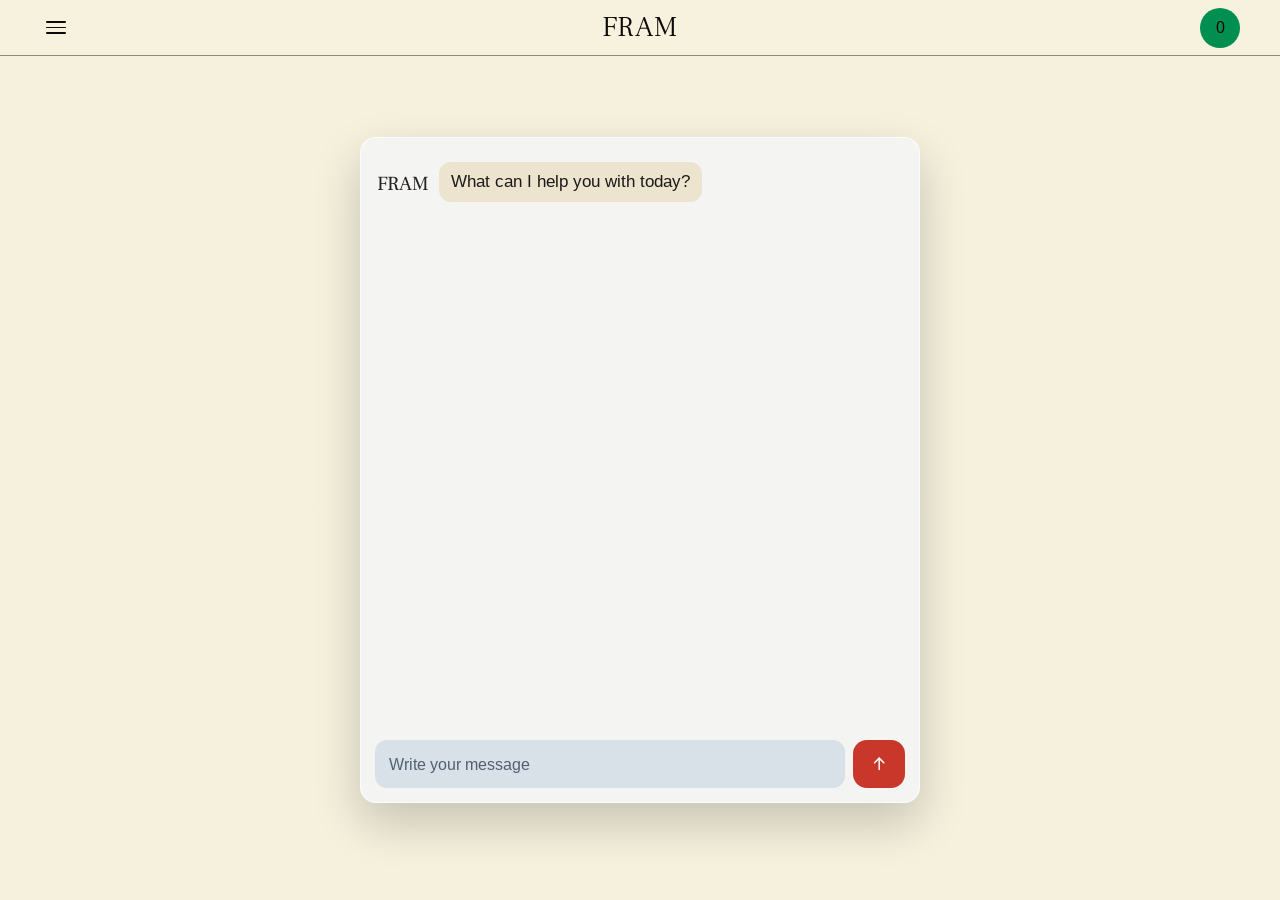
<file: chat.html>
<!DOCTYPE html>
<html lang="en">
  <head>
    <meta charset="UTF-8" />
    <meta name="viewport" content="width=device-width, initial-scale=1.0" />
    <meta
      name="description"
      content="Chat with FRAM for help with produce, partner farms, delivery, and ordering questions."
    />
    <title>Chat — FRAM</title>
    <link rel="preconnect" href="https://fonts.googleapis.com" />
    <link rel="preconnect" href="https://fonts.gstatic.com" crossorigin />
    <link
      href="https://fonts.googleapis.com/css2?family=Arimo:wght@400;600;700&family=Frank+Ruhl+Libre:wght@300;400&display=swap"
      rel="stylesheet"
    />
      <link rel="stylesheet" href="css/styles.css" />
    <!-- Key design decision: defer JS so first paint is fast; chat remains usable as progressive enhancement. -->
      <script src="js/menu.js" defer></script>
      <script src="js/chatbot.js" defer></script>
  </head>
  <body>
    <a class="skip-link" href="#main-content">Skip to main content</a>
    <div class="page-shell chat-page">
      <header class="topbar section-grid">
        <button class="menu-button" type="button" aria-label="Open menu" aria-expanded="false" aria-controls="siteMenu" data-menu-open>
          <span></span>
          <span></span>
          <span></span>
        </button>
        <a class="brand-mark" href="index.html">FRAM</a>
        <span class="status-pill" aria-label="Basket count">0</span>
      </header>

      <nav class="site-menu" id="siteMenu" aria-hidden="true" aria-label="Main menu" data-site-menu>
        <button class="site-menu__backdrop" type="button" aria-label="Close menu" data-menu-close></button>
        <div class="site-menu__panel" role="dialog" aria-modal="true" aria-label="Site menu" data-menu-panel>
          <div class="site-menu__top">
            <button class="site-menu__close" type="button" aria-label="Close menu" data-menu-close>×</button>
            <a class="site-menu__brand" href="index.html">FRAM</a>
          </div>

          <div class="site-menu__links">
            <a href="products.html">PRODUCTS</a>
            <a href="chat.html" aria-current="page">CHAT</a>
          </div>

          <a class="site-menu__checkout" href="#">CHECKOUT</a>
        </div>
      </nav>

      <main id="main-content" tabindex="-1">
        <section class="chat-stage" aria-label="Chat with FRAM">
          <div class="chatbot-shell" data-chatbot>
            <div class="chatbot-log" role="log" aria-live="polite" aria-label="Conversation" data-chat-log>
              <div class="chat-row chat-row--bot">
                <span class="chat-author">FRAM</span>
                <p class="chat-bubble chat-bubble--bot">What can I help you with today?</p>
              </div>
            </div>

            <p class="chat-feedback" data-chat-feedback role="status" aria-live="polite"></p>

            <form class="chatbot-form" data-chat-form>
              <label class="chatbot-sr-only" for="chatInput">Message FRAM</label>
              <input
                id="chatInput"
                type="text"
                class="chatbot-input"
                name="message"
                placeholder="Write your message"
                autocomplete="off"
                maxlength="360"
                required
                data-chat-input
              />
              <button class="chatbot-send" type="submit" aria-label="Send message" data-chat-send>
                <svg class="chip-button-arrow chat-send-arrow" aria-hidden="true" viewBox="0 0 24 24" fill="none">
                  <path d="M12 19.5V4.5"></path>
                  <path d="M6 10.5L12 4.5L18 10.5"></path>
                </svg>
              </button>
            </form>
          </div>
        </section>
      </main>
    </div>
  </body>
</html>
</file>
<file: css/styles.css>
/* ============================================================
   DESIGN TOKENS
   Custom properties used across all pages.
   ============================================================ */
:root {
  /* Colors
     --primary is slightly darker than the original Figma red
     to meet WCAG AA contrast requirements. */
  --background: #f7f2de;
  --surface: #ffffff;
  --surface-blue: #e1eaf0;
  --text: #0b0a08;
  --muted: #4d4944;
  --primary: #c8372a;       /* brand red — buttons, accents */
  --primary-dark: #ae2e21;  /* darker red — hover states */
  --action: #008F51;        /* green — basket pill, valid fields */

  /* Typography scale */
  --type-logo-mobile: 4.688rem;
  --type-logo-desktop: 12.5rem;
  --type-heading-mobile: 1.5rem;
  --type-heading-desktop: 2.25rem;
  --type-subheading-mobile: 1.125rem;
  --type-subheading-desktop: 1.25rem;
  --type-accent-mobile: 1rem;
  --type-accent-desktop: 1.25rem;
  --type-body: 1rem;
  --type-large-body-mobile: 1.125rem;
  --type-large-body-desktop: 1.25rem;

  /* Layout */
  --container: calc(100vw - 48px);
  --gutter: 16px;
}

/* ============================================================
   RESET & BASE
   ============================================================ */
*,
*::before,
*::after {
  box-sizing: border-box;
}

html {
  scroll-behavior: smooth;
  background: var(--background);
  overflow-x: hidden;
  overscroll-behavior-y: none;
}

body {
  margin: 0;
  font-family: "Arimo", sans-serif;
  color: var(--text);
  background: var(--background);
  overflow-x: hidden;
  overscroll-behavior-y: none;
  -webkit-font-smoothing: antialiased;
  -moz-osx-font-smoothing: grayscale;
}

img {
  display: block;
  width: 100%;
  object-fit: cover;
}

button,
a,
input {
  font: inherit;
}

button {
  border: 0;
  background: none;
}

.skip-link {
  position: absolute;
  top: 8px;
  left: 8px;
  z-index: 5000;
  padding: 0.55rem 0.8rem;
  border-radius: 8px;
  background: #fff;
  color: var(--text);
  border: 2px solid var(--text);
  transform: translateY(-150%);
  transition: transform 140ms ease;
}

.skip-link:focus,
.skip-link:focus-visible {
  transform: translateY(0);
}

/* ============================================================
   PAGE SHELL
   ============================================================ */
.page-shell {
  width: 100%;
  max-width: 1920px;
  margin: 0 auto;
  min-height: 100vh;
  background: var(--background);
  overflow-x: clip;
}

/* ============================================================
   GRID SYSTEM — mobile first
   12 columns make it easy to create halves, thirds, and quarters.
   On mobile all columns collapse to full width.
   ============================================================ */
.section-grid {
  width: var(--container);
  margin: 0 auto;
  display: grid;
  grid-template-columns: repeat(12, minmax(0, 1fr));
  gap: var(--gutter);
}

/* Mobile: all spans collapse to full width */
.span-4,
.span-5,
.span-6,
.span-7,
.span-8 {
  grid-column: 1 / -1;
}

.span-12 {
  grid-column: 1 / -1;
}

/* ============================================================
   TOPBAR
   ============================================================ */
.topbar {
  align-items: center;
  min-height: 56px;
  border-bottom: 1px solid rgba(11, 10, 8, 0.45);
  width: 100%;
  max-width: none;
  margin: 0;
  padding: 0 16px;
}

.menu-button,
.brand-mark,
.status-pill {
  align-self: center;
}

.menu-button {
  grid-column: 1 / span 2;
  justify-self: start;
  display: inline-flex;
  flex-direction: column;
  gap: 4px;
  cursor: pointer;
  transition: opacity 180ms ease;
}

.menu-button span {
  width: 20px;
  height: 1.5px;
  border-radius: 999px;
  background: var(--text);
}

.menu-button:hover {
  opacity: 0.4;
}

.brand-mark {
  grid-column: 5 / span 4;
  justify-self: center;
  color: inherit;
  text-decoration: none;
  font-family: "Frank Ruhl Libre", serif;
  font-size: 1.2rem;
  font-weight: 300;
  letter-spacing: 0.02em;
  line-height: 1;
}



.status-pill {
  grid-column: 12;
  justify-self: end;
  width: 36px;
  height: 36px;
  min-width: 36px;
  border-radius: 50%;
  background: var(--action);
  color: var(--text);
  text-decoration: none;
  font-size: 0.9rem;
  font-weight: 500;
  text-align: center;
  display: inline-flex;
  align-items: center;
  justify-content: center;
  transition: opacity 180ms ease;
}

.status-pill:hover {
  opacity: 0.6;
}

.site-menu {
  position: fixed;
  inset: 0;
  z-index: 1200;
  pointer-events: none;
}

.site-menu__backdrop {
  position: absolute;
  inset: 0;
  border: 0;
  padding: 0;
  margin: 0;
  background: rgba(12, 10, 8, 0.16);
  opacity: 0;
  cursor: pointer;
  transition: opacity 240ms ease;
}

.site-menu__panel {
  position: absolute;
  top: 0;
  left: 0;
  width: 100vw;
  max-width: 100vw;
  height: 100dvh;
  background: #06944f;
  color: #0b0a08;
  transform: translateX(-100%);
  transition: transform 300ms cubic-bezier(0.22, 1, 0.36, 1);
  display: flex;
  flex-direction: column;
}

.site-menu__top {
  min-height: 70px;
  display: grid;
  grid-template-columns: 48px 1fr 48px;
  align-items: center;
  padding: 0 16px;
  border-bottom: 1px solid rgba(11, 10, 8, 0.6);
}

.site-menu__close {
  width: 36px;
  height: 36px;
  display: inline-flex;
  align-items: center;
  justify-content: center;
  justify-self: start;
  font-size: 2.1rem;
  line-height: 1;
  color: #0b0a08;
  cursor: pointer;
}

.site-menu__brand {
  grid-column: 2;
  justify-self: center;
  color: inherit;
  text-decoration: none;
  font-family: "Frank Ruhl Libre", serif;
  font-size: 2.9rem;
  font-weight: 300;
  line-height: 1;
}

.site-menu__links {
  margin-top: clamp(44px, 8vh, 88px);
  display: flex;
  flex-direction: column;
  align-items: center;
  gap: 12px;
}

.site-menu__links a,
.site-menu__checkout {
  color: inherit;
  text-decoration: none;
  font-family: "Arimo", sans-serif;
  font-size: clamp(2.5rem, 8vw, 3.2rem);
  font-weight: 400;
  line-height: 1.05;
  letter-spacing: 0;
}

.site-menu__links a:hover,
.site-menu__checkout:hover {
  text-decoration: underline;
}

.site-menu__checkout {
  margin-top: auto;
  align-self: center;
  margin-bottom: clamp(56px, 8vh, 84px);
}

body.menu-open {
  overflow: hidden;
}

body.menu-open .menu-button {
  opacity: 0;
  pointer-events: none;
}

body.menu-open .site-menu {
  pointer-events: auto;
}

body.menu-open .site-menu__backdrop {
  opacity: 1;
}

body.menu-open .site-menu__panel {
  transform: translateX(0);
}

/* ============================================================
   HERO — mobile first
   ============================================================ */
.hero {
  position: relative;
  aspect-ratio: 391 / 579;
  min-height: calc(100svh - 56px);
  overflow: hidden;
  color: #fff;
  background-image: linear-gradient(rgba(32, 34, 33, 0.005), rgba(32, 34, 33, 0.005)),
    url("https://images.unsplash.com/photo-1713244649594-0c2de54f2eaa?q=80&w=960&auto=format&fit=crop&ixlib=rb-4.1.0&ixid=M3wxMjA3fDB8MHxwaG90by1wYWdlfHx8fGVufDB8fHx8fA%3D%3D");
  background-size: cover;
  background-position: center 58%;
}

.hero-overlay {
  position: absolute;
  inset: 0;
  background: linear-gradient(180deg, rgba(9, 10, 10, 0) 0%, rgba(15, 16, 16, 0.18) 100%);
}

.hero-grid {
  position: relative;
  z-index: 1;
  min-height: calc(100svh - 56px);
  align-items: stretch;
  padding: 125px 0;
}

.hero-copy {
  grid-column: 1 / -1;
  min-height: calc(100svh - 56px - 250px);
  display: flex;
  flex-direction: column;
  align-items: center;
  text-align: center;
}

.hero h1 {
  font-family: "Frank Ruhl Libre", serif;
  font-size: var(--type-logo-mobile);
  line-height: 0.84;
  font-weight: 300;
  margin: 0;
}

.hero-divider {
  width: 2px;
  flex: 1;
  min-height: 120px;
  margin: 2.5rem auto;
  background: #fff;
}

.hero-subtitle {
  max-width: 300px;
  margin: 0 auto;
  font-size: var(--type-heading-mobile);
  font-family: "Arimo", sans-serif;
  font-weight: 400;
  text-transform: uppercase;
  line-height: 1.06;
  letter-spacing: 0.02em;
}

@media (max-width: 899px) {
  .hero {
    min-height: auto;
    background-position: center 52%;
  }

  .hero-grid {
    min-height: auto;
    padding: 96px 0 72px;
  }

  .hero-copy {
    min-height: auto;
    width: 100%;
    padding: 0 16px;
  }

  .hero h1,
  .hero-subtitle {
    text-align: center;
  }

  .hero h1 {
    font-size: var(--type-logo-mobile);
  }

  .hero-divider {
    align-self: center;
    min-height: 180px;
    margin: 2rem auto;
  }

  .hero-subtitle {
    width: 100%;
    max-width: 320px;
    font-size: var(--type-heading-mobile);
    font-weight: 400;
    text-transform: uppercase;
    line-height: 1.1;
    letter-spacing: 0;
    overflow-wrap: anywhere;
  }
}

/* ============================================================
   BUTTONS
   ============================================================ */
.button {
  display: inline-flex;
  align-items: center;
  justify-content: center;
  min-height: 48px;
  padding: 0 1.5rem;
  border-radius: 999px;
  text-decoration: none;
  font-family: "Arimo", sans-serif;
  text-transform: uppercase;
  letter-spacing: 0.06em;
  font-size: 0.95rem;
  transition: transform 180ms ease, background-color 180ms ease, color 180ms ease;
  border: none;
  cursor: pointer;
}

.button:hover,
.chip-button:hover,
.status-pill:hover {
  transform: translateY(-1px);
}

.button-primary {
  background: var(--primary);
  color: #fff;
}

.button-primary:hover {
  background: var(--primary-dark);
}

.button-light {
  background: var(--surface-blue);
  color: var(--text);
  width: 100%;
  min-height: 48px;
  border-radius: 10px;
  font-size: 0.95rem;
  font-weight: 400;
  text-transform: none;
  letter-spacing: 0;
}

.button-light:hover {
  background: #ffffff;
  color: var(--primary-dark);
}

/* ============================================================
   INTRO PANELS — mobile first
   ============================================================ */
.intro-panels {
  width: 100%;
  max-width: none;
  margin: 0;
  padding: 0;
  gap: 0;
  display: block;
  background: #ffffff;
}

.info-card {
  background: transparent;
  border: 0;
  box-shadow: none;
  border-radius: 0;
  padding: 90px 24px;
  display: flex;
  flex-direction: column;
  align-items: center;
  text-align: center;
  gap: 44px;
}

.info-card + .info-card {
  border-top: 1px solid rgba(11, 10, 8, 0.35);
}

.info-card-alt {
  border-left: none;
}

.intro-panels .card-copy {
  margin-bottom: 0;
}

.intro-panels .card-copy h2 {
  margin: 0;
  font-family: "Arimo", sans-serif;
  font-size: var(--type-heading-mobile);
  font-weight: 400;
  line-height: 0.97;
  text-transform: uppercase;
}

.intro-panels .card-copy p {
  margin: 10px 0 0;
  font-family: "Frank Ruhl Libre", serif;
  font-size: var(--type-accent-mobile);
  font-weight: 300;
  color: #44403c;
  line-height: 1.2;
}

.info-card img {
  width: 100%;
  aspect-ratio: 16 / 10;
  border-radius: 14px;
}

.intro-panels .panel-body {
  max-width: 540px;
  margin: 0 auto;
  font-family: "Frank Ruhl Libre", serif;
  font-size: var(--type-large-body-mobile);
  font-weight: 300;
  line-height: 1.4;
  color: #48433e;
}

.intro-panels .button {
  min-height: 42px;
  width: min(100%, 300px);
  border-radius: 10px;
  font-family: "Arimo", sans-serif;
  font-size: 1rem;
  font-weight: 400;
  letter-spacing: 0;
  text-transform: none;
}

/* ============================================================
   HOW IT WORKS — mobile first
   ============================================================ */
.how-it-works {
  width: 100%;
  max-width: none;
  margin: 0;
  padding: 0;
  gap: 0;
  display: flex;
  flex-direction: column;
  background: var(--background);
  border-top: 1px solid rgba(11, 10, 8, 0.35);
  border-bottom: 1px solid rgba(11, 10, 8, 0.35);
}

.process-heading {
  display: flex;
  align-items: center;
  justify-content: center;
  padding: 60px 45px 45px 45px;
  text-align: center;
}

.process-heading h2 {
  max-width: 260px;
  margin: 0;
  font-family: "Arimo", sans-serif;
  font-size: var(--type-heading-mobile);
  font-weight: 400;
  line-height: 0.95;
  text-transform: uppercase;
}

.process-heading p {
  display: none;
}

.process-list {
  display: flex;
  flex-direction: column;
  border-top: 1px solid rgba(11, 10, 8, 0.35);
  padding: 0;
}

.process-step {
  display: flex;
  flex-direction: row;
  padding: 60px 16px 18px 8px;
  padding: 0;
  border-bottom: 1px solid rgba(11, 10, 8, 0.35);
}

.process-step:last-child {
  border-bottom: 0;
}

.step-number {
  display: flex;
  align-items: flex-start;
  justify-content: center;
  min-width: 52px;
  padding: 18px 0 18px 16px;
  font-family: "Frank Ruhl Libre", serif;
  font-size: 0.8rem;
  font-weight: 300;
  color: var(--muted);
  line-height: 1.9;
}

.process-step h3 {
  margin: 0 0 6px;
  font-family: "Arimo", sans-serif;
  font-size: var(--type-subheading-mobile);
  font-weight: 400;
  text-transform: uppercase;
}

.process-step > div {
  display: flex;
  flex-direction: column;
  padding: 45px;
}

.process-step > div h3 {
  padding: 0;
  text-align: left;
}

.process-step > div p {
  margin: 0;
  font-family: "Arimo", sans-serif;
  font-size: var(--type-body);
  font-weight: 400;
  line-height: 1.55;
  color: var(--muted);
}

.process-step > div a {
  font-family: "Arimo", sans-serif;
  font-weight: 300;
  color: rgba(0, 0, 0, 0.7);
  text-decoration: underline;
  display: inline-block;
  margin-top: 1.25rem;
  padding-top: 0;
  font-variation-settings: "opsz" 70;
}

.process-step > div a:hover {
  text-decoration: underline;
}

/* ============================================================
   PRODUCTS — mobile first (2-column grid)
   ============================================================ */
.products {
  padding: 90px 0;
  background: var(--surface);
  width: 100vw;
  margin-left: calc(50% - 50vw);
  overflow: hidden;
}

.products-shell {
  padding: 0;
  gap: var(--gutter);
  display: grid;
  grid-template-columns: repeat(12, minmax(0, 1fr));
  width: var(--container);
  margin: 0 auto;
}

.section-header {
  margin-bottom: 0.5rem;
}

.products .section-header {
  grid-column: 1 / -1;
  margin-bottom: 1.4rem;
}

.products .section-header h2 {
  font-family: "Arimo", sans-serif;
  font-size: var(--type-heading-mobile);
  font-weight: 400;
  line-height: 1;
  text-transform: uppercase;
  margin: 0;
}

.products-carousel {
  grid-column: 1 / -1;
  display: flex;
  flex-direction: row;
  flex-wrap: nowrap;
  gap: 12px;
  overflow-x: auto;
  overflow-y: hidden;
  scroll-snap-type: x mandatory;
  -webkit-overflow-scrolling: touch;
  padding: 0 16px 4px 0;
  margin-right: calc(-1 * (100vw - var(--container)) / 2);
  scrollbar-width: none;
}

.products-carousel::-webkit-scrollbar {
  display: none;
}

.products-carousel .product-card {
  flex: 0 0 75vw;
  max-width: 340px;
  scroll-snap-align: start;
}

@media (max-width: 899px) {
  .products-carousel .product-card {
    display: grid;
    grid-template-columns: minmax(0, 1fr);
  }

  .products-carousel .product-card img {
    grid-column: 1;
    grid-row: 1;
  }

  .products-carousel .chip-button {
    grid-column: 1;
    grid-row: 1;
    align-self: end;
    justify-self: end;
    margin: 0 12px 28px 0;
    width: auto;
    position: static;
    padding: 0.68rem 1.05rem;
    font-size: 0.85rem;
    z-index: 1;
  }

  .products-carousel .product-meta {
    display: grid;
    grid-template-columns: minmax(0, 1fr) auto;
    align-items: start;
    column-gap: 12px;
    row-gap: 2px;
  }

  .products-carousel .product-meta strong {
    text-align: right;
    justify-self: end;
  }
}

/* 2 columns on mobile */
.product-card {
  grid-column: span 6;
  position: relative;
}

.product-card img {
  aspect-ratio: 250 / 321;
  border-radius: 14px;
  width: 100%;
}

.product-meta {
  display: flex;
  flex-direction: column;
  gap: 0.2rem;
  padding: 0.55rem 0 0;
}

.product-meta h3 {
  margin: 0;
  font-family: "Arimo", sans-serif;
  font-size: var(--type-subheading-mobile);
  font-weight: 400;
  line-height: 1.1;
  text-transform: none;
}

.product-meta p {
  margin: 0;
  font-family: "Arimo", sans-serif;
  color: var(--muted);
  font-size: var(--type-body);
  line-height: 1.25;
}

.product-meta strong {
  font-family: "Arimo", sans-serif;
  font-size: var(--type-subheading-mobile);
  font-weight: 400;
  line-height: 1.05;
  white-space: nowrap;
}

.chip-button {
  margin-top: 0.5rem;
  position: static;
  padding: 0.55rem 0.8rem;
  display: inline-flex;
  align-items: center;
  justify-content: center;
  gap: 0.3rem;
  border-radius: 999px;
  background: rgba(11, 10, 8, 0.92);
  color: #fff;
  font-family: "Arimo", sans-serif;
  font-size: 0.75rem;
  font-weight: 400;
  text-transform: none;
  letter-spacing: 0;
  line-height: 1;
  cursor: pointer;
  width: 100%;
  transition: background-color 180ms ease, box-shadow 180ms ease;
}

.chip-button:hover {
  background: var(--primary-dark);
  box-shadow: 0 8px 18px rgba(11, 10, 8, 0.18);
}

.chip-button-label {
  transform: translateX(0.04rem);
}

.chip-button-arrow {
  width: 0.85rem;
  height: 0.85rem;
  flex: 0 0 auto;
  overflow: visible;
  stroke: currentColor;
  stroke-width: 1.9;
  stroke-linecap: round;
  stroke-linejoin: round;
}

/* ============================================================
   NEWSLETTER / FOOTER — mobile first
   ============================================================ */
.newsletter {
  padding: 0;
  background: var(--primary);
  color: #fff;
}

.newsletter-shell {
  padding: 24px 0 64px;
  row-gap: 0;
  display: grid;
  grid-template-columns: repeat(12, minmax(0, 1fr));
  gap: var(--gutter);
  width: calc(100vw - 48px);
  margin: 0 auto;
}

.footer-brand {
  grid-column: 1 / -1;
  color: #fff;
  text-decoration: none;
  font-family: "Frank Ruhl Libre", serif;
  font-size: 2.4rem;
  font-weight: 300;
  line-height: 1;
  margin: 0 0 20px;
  display: block;
}

.newsletter-divider {
  grid-column: 1 / -1;
  height: 1px;
  background: #fff;
}

.newsletter-content {
  grid-column: 1 / -1;
  padding-top: 36px;
}

.newsletter h2 {
  margin: 0 0 1rem;
  font-family: "Arimo", sans-serif;
  font-size: var(--type-heading-mobile);
  font-weight: 400;
  line-height: 1;
  text-transform: uppercase;
}

.newsletter-copy p {
  max-width: 480px;
  margin: 0;
  color: rgba(255, 255, 255, 0.95);
  font-family: "Frank Ruhl Libre", serif;
  font-size: var(--type-accent-mobile);
  font-weight: 300;
  line-height: 1.35;
}

.newsletter-form {
  display: grid;
  align-content: start;
  gap: 0.75rem;
  width: 100%;
  margin-top: 1.6rem;
}

.newsletter-form input {
  min-height: 48px;
  border: none;
  border-radius: 6px;
  background: rgba(255, 255, 255, 0.98);
  padding: 0 1rem;
  color: var(--text);
  font-size: 1rem;
}

.newsletter-form input::placeholder {
  color: #707070;
}

.newsletter-form input.field-invalid {
  outline: 2px solid var(--primary);
  outline-offset: 1px;
}

.newsletter-form input.field-valid {
  outline: 2px solid var(--action);
  outline-offset: 1px;
}

.form-field-error {
  display: block;
  margin-top: -0.35rem;
  font-size: 0.8rem;
  color: #fff;
  font-weight: 600;
  text-shadow: 0 1px 3px rgba(0, 0, 0, 0.4);
  min-height: 1em;
}

.form-success-message {
  margin-top: 1.6rem;
  padding: 0.85rem 1rem;
  border-radius: 8px;
  background: rgba(255, 255, 255, 0.18);
  border: 1px solid rgba(255, 255, 255, 0.5);
  color: #fff;
  font-size: 0.95rem;
  font-weight: 600;
  text-shadow: 0 1px 3px rgba(0, 0, 0, 0.3);
}

/* ============================================================
   RENDERING PERFORMANCE
   content-visibility: auto tells the browser to skip rendering
   off-screen sections until the user scrolls close to them.
   ============================================================ */
.how-it-works,
.products,
.newsletter,
.partnering-farms,
.produce-products,
.produce-farms,
.produce-newsletter {
  content-visibility: auto;
  contain-intrinsic-size: 900px;
}

/* ============================================================
   TYPOGRAPHY HELPERS
   Two fonts are used: Arimo (sans-serif) for headings and body,
   Frank Ruhl Libre (serif) for the logo and decorative text.
   ============================================================ */
/* Keep light text visually light */
.brand-mark,
.site-menu__brand,
.hero h1,
.footer-brand,
.intro-panels .card-copy p,
.newsletter-copy p {
  font-weight: 300;
  font-variation-settings: "wght" 300;
}

/* ============================================================
   DESKTOP BREAKPOINT  ≥ 900px
   ============================================================ */
@media (min-width: 900px) {
  :root {
    --container: min(1800px, calc(100vw - 80px));
    --gutter: 24px;
  }

  /* Restore grid spans */
  .span-4 { grid-column: span 4; }
  .span-5 { grid-column: span 5; }
  .span-6 { grid-column: span 6; }
  .span-7 { grid-column: span 7; }
  .span-8 { grid-column: span 8; }

  /* Topbar */
  .topbar {
    min-height: 56px;
    width: 100%;
    margin: 0;
    padding: 0 max(40px, calc((100vw - 1800px) / 2 + 40px));
  }

  .brand-mark {
    grid-column: 6 / span 2;
    font-size: 1.8rem;
  }

  .status-pill {
    width: 40px;
    height: 40px;
    min-width: 40px;
    font-size: 1rem;
  }

  .site-menu__backdrop {
    background: transparent;
  }

  .site-menu__panel {
    width: min(32vw, 370px);
    min-width: 330px;
    max-width: 370px;
  }

  .site-menu__top {
    min-height: 56px;
    border-bottom: 0;
    padding: 0 24px;
  }

  .site-menu__brand {
    display: none;
  }

  .site-menu__links {
    margin-top: clamp(120px, 16vh, 180px);
    gap: 14px;
  }

  .site-menu__links a,
  .site-menu__checkout {
    font-size: clamp(2.4rem, 3vw, 3.1rem);
  }

  .site-menu__checkout {
    margin-bottom: 58px;
  }

  /* Hero */
  .hero,
  .hero-grid {
    min-height: calc(100vh - 56px);
  }

  .hero {
    aspect-ratio: auto;
    background-image: linear-gradient(rgba(32, 34, 33, 0.005), rgba(32, 34, 33, 0.005)),
      url("https://images.unsplash.com/photo-1713244649594-0c2de54f2eaa?q=80&w=1750&auto=format&fit=crop&ixlib=rb-4.1.0&ixid=M3wxMjA3fDB8MHxwaG90by1wYWdlfHx8fGVufDB8fHx8fA%3D%3D");
  }

  .hero-grid {
    min-height: calc(100vh - 56px);
    padding: 100px 0;
  }

  .hero-copy {
    grid-column: 2 / span 10;
    min-height: calc(100vh - 56px - 200px);
  }

  .hero h1 {
    font-size: var(--type-logo-desktop);
  }

  .hero-divider {
    min-height: 170px;
    margin: 2.6rem auto;
  }

  .hero-subtitle {
    max-width: 620px;
    font-size: var(--type-heading-desktop);
  }

  /* Intro panels */
  .intro-panels {
    display: grid;
    grid-template-columns: repeat(12, minmax(0, 1fr));
    padding: 0;
    min-height: 100vh;
  }

  .info-card {
    padding: 90px 86px;
    gap: 44px;
  }

  .info-card + .info-card {
    border-top: none;
  }

  .info-card-alt {
    border-left: 1px solid rgba(11, 10, 8, 0.35);
  }

  .intro-panels .card-copy h2 {
    font-size: var(--type-heading-desktop);
  }

  .intro-panels .card-copy {
    margin-bottom: 0;
    display: flex;
    flex-direction: column;
    justify-content: flex-start;
  }

  .intro-panels .card-copy p {
    font-size: var(--type-accent-desktop);
  }

  .intro-panels .panel-body {
    margin: 0 auto;
    min-height: 58px;
    font-size: var(--type-large-body-desktop);
    font-weight: 400;
  }

  .info-card img {
    width: min(100%, 560px);
    border-radius: 20px;
  }

  /* How it works */
  .how-it-works {
    display: grid;
    grid-template-columns: repeat(12, minmax(0, 1fr));
    flex-direction: unset;
    min-height: 760px;
    align-items: stretch;
  }

  .process-heading {
    grid-column: span 4;
    padding: 40px 48px;
  }

  .process-heading h2 {
    max-width: 320px;
    font-size: var(--type-heading-desktop);
  }

  .process-list {
    grid-column: span 8;
    flex-direction: unset;
    display: grid;
    border-left: 1px solid rgba(11, 10, 8, 0.35);
    border-top: none;
  }

  .step-number {
    display: none;
  }

  .process-step > div {
    display: grid;
    grid-template-columns: minmax(220px, 0.95fr) minmax(0, 1.7fr);
    grid-column: 1 / -1;
    align-items: center;
    min-height: auto;
    padding: 60px 45px 60px 45px;
    row-gap: 0;
    flex-direction: unset;
  }

  .process-step > div h3 {
    padding: 0 56px;
    text-align: left;
    font-size: var(--type-subheading-desktop);
  }

  .process-step:first-child > div h3 {
    grid-row: 1 / span 2;
    align-self: center;
  }

  .process-step > div p {
    max-width: 590px;
    padding: 0 56px;
    font-size: var(--type-body);
    line-height: 1.12;
    color: var(--text);
  }

  .process-step:first-child > div a {
    grid-column: 2;
    display: inline-block;
    padding: 0 56px;
    margin-top: 6px;
  }

  .process-step:first-child > div p {
    padding-bottom: 0;
  }

  .process-step > div a {
    grid-column: 2;
    max-width: 590px;
    margin-top: 0;
    padding: 0 56px;
    font-size: 1rem;
    line-height: 1.12;
  }

  /* Products */
  .products-shell {
    padding: 0;
    width: min(1800px, calc(100vw - 80px));
  }

  .products-carousel {
    display: flex;
    flex-wrap: nowrap;
    gap: var(--gutter);
    overflow: visible;
    scroll-snap-type: none;
    padding: 0;
    margin-right: 0;
    width: 100%;
  }

  .products-carousel .product-card {
    grid-column: auto;
    flex: 1 1 0;
    min-width: 0;
    width: auto;
    max-width: none;
    scroll-snap-align: none;
  }

  .product-card {
    grid-column: auto;
  }

  .product-card img {
    width: 100%;
    height: auto;
    aspect-ratio: 1 / 1;
    border-radius: 24px;
  }

  .product-meta {
    flex-direction: row;
    justify-content: space-between;
    align-items: flex-start;
    gap: 1.5rem;
    padding: 1rem 0 0;
  }

  .product-meta h3 {
    font-size: var(--type-subheading-desktop);
  }

  .product-meta p {
    font-size: var(--type-body);
    padding-top: 0.55rem;
  }

  .product-meta strong {
    font-size: var(--type-subheading-desktop);
    padding-top: 0.1rem;
  }

  .chip-button {
    position: absolute;
    right: 0.95rem;
    bottom: 6.2rem;
    margin-top: 0;
    width: auto;
    padding: 0.78rem 1rem 0.78rem 1.08rem;
    font-size: 0.95rem;
  }

  .products .section-header h2 {
    font-size: var(--type-heading-desktop);
  }

  /* Newsletter */
  .newsletter-shell {
    padding: 32px 0 104px;
    width: min(1800px, calc(100vw - 80px));
  }

  .newsletter-content {
    grid-column: 1 / span 5;
    padding-top: 74px;
  }

  .footer-brand {
    font-size: clamp(3.25rem, 4vw, 4.25rem);
    margin-bottom: 26px;
  }

  .newsletter h2 {
    font-size: var(--type-heading-desktop);
  }

  .newsletter-copy p {
    font-size: var(--type-accent-desktop);
    line-height: 1.12;
  }

  .newsletter-form {
    width: min(100%, 526px);
    margin-top: 2.4rem;
    gap: 1rem;
  }

}

@media (min-width: 900px) and (max-width: 1400px) {
  .intro-panels {
    padding: 0;
  }

  .info-card {
    min-height: 100vh;
    padding: 56px 32px;
    justify-content: center;
  }

  .intro-panels .card-copy,
  .intro-panels .panel-body,
  .intro-panels .button {
    margin-left: auto;
    margin-right: auto;
  }

  .intro-panels .card-copy {
    min-height: 170px;
    justify-content: flex-start;
  }

  .intro-panels .card-copy p {
    font-size: 1.45rem;
  }

  .intro-panels .card-copy h2 {
    max-width: 390px;
    margin-left: auto;
    margin-right: auto;
  }

  .intro-panels .panel-body {
    max-width: 420px;
    min-height: 72px;
  }

  .intro-panels .button {
    width: min(100%, 300px);
  }

  .info-card img {
    width: min(100%, 420px);
  }

  .how-it-works {
    min-height: 100vh;
  }

  .process-heading {
    grid-column: span 5;
    padding: 40px 32px;
    justify-content: center;
    text-align: center;
  }

  .process-heading h2 {
    margin: 0 auto;
    max-width: 360px;
  }

  .process-list {
    grid-column: span 7;
  }

  .process-step > div {
    min-height: 150px;
    padding: 48px 32px;
  }

  .process-step > div h3,
  .process-step > div p {
    padding-left: 24px;
    padding-right: 24px;
  }

  .process-step:first-child > div h3 {
    width: 100%;
    display: flex;
    justify-content: center;
    align-self: center;
    justify-self: center;
    padding-left: 24px;
    padding-right: 24px;
    text-align: center;
  }

  .process-step:first-child > div a {
    grid-column: 2;
    display: inline-block;
    padding: 0 24px 24px;
    margin-top: 10px;
  }

  .process-step:first-child > div p {
    padding-bottom: 8px;
  }

  .process-step > div a {
    padding: 0 24px 24px;
  }

  .products {
    min-height: unset;
  }

  .products-shell {
    padding: 0;
    width: min(1800px, calc(100vw - 80px));
    min-height: unset;
  }

  .products-carousel {
    gap: 16px;
  }
}

/* ============================================================
   PRODUCE PAGE — HERO SECTION
   ============================================================ */
.produce-hero {
  background: var(--background);
  padding: 64px 24px 0;
  border-bottom: 0;
}

.produce-header {
  grid-column: 1 / -1;
  text-align: left;
}

.produce-header h1 {
  margin: 0;
  font-family: "Arimo", sans-serif;
  font-size: var(--type-heading-mobile);
  font-weight: 400;
  line-height: 1;
  text-transform: uppercase;
  letter-spacing: 0;
  color: var(--text);
}

/* ============================================================
   PRODUCE INTRO SECTION
   ============================================================ */
.produce-intro {
  background: var(--background);
  padding: 18px 24px 34px;
  display: grid;
  grid-template-columns: repeat(12, minmax(0, 1fr));
  gap: var(--gutter);
  width: 100%;
  margin: 0;
}

.produce-description {
  grid-column: 1 / -1;
  max-width: 420px;
  margin: 0;
  font-family: "Arimo", sans-serif;
  font-size: var(--type-large-body-mobile);
  font-weight: 400;
  line-height: 1.23;
  color: var(--text);
  text-align: left;
}

.produce-products {
  padding: 0 24px 44px;
  background: var(--background);
}

.produce-products-shell {
  width: 100%;
  max-width: var(--container);
  margin: 0 auto;
  padding: 0;
  gap: 29px;
}

.produce-products .product-card {
  grid-column: 1 / -1;
  position: relative;
}

.produce-products .product-card img {
  width: 100%;
  aspect-ratio: 345 / 250;
  border-radius: 14px;
}

.produce-products .product-meta {
  display: grid;
  grid-template-columns: minmax(0, 1fr) auto;
  align-items: start;
  column-gap: 14px;
  row-gap: 2px;
  padding: 8px 6px 0;
}

.produce-products .product-meta > div {
  display: flex;
  flex-direction: column;
  gap: 4px;
}

.produce-products .product-meta h3 {
  font-size: var(--type-subheading-mobile);
  line-height: 1.15;
}

.produce-products .product-meta p {
  font-size: var(--type-body);
  line-height: 1.2;
}

.produce-products .product-meta strong {
  font-size: var(--type-subheading-mobile);
  line-height: 1.15;
  padding-top: 2px;
}

.produce-products .chip-button {
  position: absolute;
  right: 12px;
  bottom: 80px;
  margin-top: 0;
  width: auto;
  padding: 0.65rem 1rem;
  font-size: 0.8rem;
  z-index: 1;
}

/* ============================================================
   PARTNERING FARMS SECTION
   ============================================================ */
.partnering-farms {
  background: var(--surface);
  padding: 90px 0;
  border-top: 1px solid rgba(11, 10, 8, 0.14);
  border-bottom: 1px solid rgba(11, 10, 8, 0.14);
}

.produce-farms {
  background: var(--background);
  padding: 0;
  border-top: 1px solid rgba(11, 10, 8, 0.35);
  border-bottom: 0;
}

.produce-farms .section-grid {
  width: 100%;
  max-width: none;
  margin: 0;
  gap: 0;
}

.partnering-farms .section-grid {
  gap: var(--gutter);
  align-items: stretch;
}

.farms-content {
  grid-column: 1 / -1;
  display: flex;
  align-items: center;
  justify-content: center;
  padding: 45px 24px;
}

.farms-content h2 {
  margin: 0;
  font-family: "Arimo", sans-serif;
  font-size: var(--type-heading-mobile);
  font-weight: 400;
  line-height: 1.2;
  text-transform: uppercase;
  text-align: center;
  color: var(--text);
}

.farms-map {
  grid-column: 1 / -1;
  min-height: 350px;
  padding: 0 24px;
}

.farms-map iframe {
  border-radius: 14px;
}

.produce-farms .farms-content {
  justify-content: center;
  min-height: 294px;
  padding: 40px 24px;
  border-bottom: 1px solid rgba(11, 10, 8, 0.35);
}

.produce-farms .farms-content h2 {
  max-width: 260px;
  font-size: clamp(1.7rem, 4vw, 2.2rem);
  line-height: 1.12;
  text-align: center;
}

.produce-farms .farms-map {
  padding: 24px;
  min-height: 374px;
}

.map-shell {
  position: relative;
  min-height: 346px;
}

.map-status {
  display: none;
  position: absolute;
  top: 12px;
  left: 72px;
  right: 12px;
  z-index: 550;
  border-radius: 999px;
  padding: 0.55rem 0.85rem;
  font-family: "Arimo", sans-serif;
  font-size: 0.8rem;
  line-height: 1.2;
  box-shadow: 0 10px 28px rgba(11, 10, 8, 0.1);
}

.map-status {
  display: none;
  justify-content: center;
  align-items: center;
  background: rgba(247, 242, 237, 0.98);
  color: var(--text);
}

.map-status[data-state="loading"] {
  display: flex;
}

.map-status[data-state="error"] {
  display: flex;
  background: rgba(220, 65, 49, 0.12);
  color: var(--primary-dark);
}

.map-status[data-state="hidden"] {
  display: none;
}

.map-loading-overlay {
  position: absolute;
  inset: 0;
  display: flex;
  align-items: center;
  justify-content: center;
  border-radius: 14px;
  background: rgba(255, 255, 255, 0.58);
  backdrop-filter: blur(3px) saturate(0.95);
  pointer-events: none;
  opacity: 0;
  transition: opacity 180ms ease;
  z-index: 400;
}

.map-shell[data-loading="true"] .map-loading-overlay {
  opacity: 1;
}

.map-spinner {
  width: 42px;
  height: 42px;
  border-radius: 50%;
  border: 4px solid rgba(11, 10, 8, 0.12);
  border-top-color: var(--primary);
  animation: map-spin 0.8s linear infinite;
  box-shadow: 0 10px 26px rgba(11, 10, 8, 0.14);
}

@keyframes map-spin {
  to {
    transform: rotate(360deg);
  }
}

.farm-map {
  min-height: 346px;
  aspect-ratio: 3 / 4;
  border-radius: 14px;
}

.farm-map.leaflet-container {
  height: 100%;
  width: 100%;
  border-radius: 14px;
}

.farm-map .leaflet-pane,
.farm-map .leaflet-tile,
.farm-map .leaflet-marker-icon,
.farm-map .leaflet-marker-shadow {
  border-radius: inherit;
}

.leaflet-popup-content-wrapper,
.leaflet-popup-tip {
  box-shadow: 0 12px 30px rgba(11, 10, 8, 0.2);
}

.leaflet-popup-content {
  margin: 0;
  font-family: "Arimo", sans-serif;
  font-size: 0.9rem;
  line-height: 1.4;
}

.farm-popup-frame .leaflet-popup-content-wrapper {
  border-radius: 16px;
  background: linear-gradient(160deg, #fffef8 0%, #f8f3e9 100%);
  border: 1px solid rgba(11, 10, 8, 0.1);
}

.farm-popup-frame .leaflet-popup-tip {
  background: #f8f3e9;
}

.farm-popup-frame a.leaflet-popup-close-button {
  top: 8px;
  right: 12px;
  width: 30px;
  height: 30px;
  padding: 0;
  display: grid;
  place-items: center;
  border-radius: 999px;
  color: var(--text);
  font-size: 1.15rem;
  line-height: 1;
}

.farm-popup-frame a.leaflet-popup-close-button:hover {
  background: rgba(11, 10, 8, 0.08);
}

.farm-popup {
  padding: 0.9rem 1rem;
  color: var(--text);
}

.farm-popup__eyebrow {
  margin: 0 0 0.25rem;
  font-size: 0.7rem;
  font-weight: 600;
  letter-spacing: 0.06em;
  text-transform: uppercase;
  color: var(--primary-dark);
}

.farm-popup__title {
  margin: 0;
  font-family: "Frank Ruhl Libre", serif;
  font-size: 1.2rem;
  line-height: 1.2;
}

.farm-popup__address,
.farm-popup__description,
.farm-popup__produce,
.farm-popup__nearby {
  margin: 0.45rem 0 0;
  font-size: 0.82rem;
  color: var(--muted);
}

.farm-popup__description {
  color: var(--text);
}

.farm-popup__produce strong,
.farm-popup__nearby strong {
  color: var(--text);
}

.farm-tooltip-frame.leaflet-tooltip {
  border: 0;
  border-radius: 12px;
  background: rgba(255, 252, 245, 0.97);
  color: var(--text);
  box-shadow: 0 12px 28px rgba(11, 10, 8, 0.14);
  font-family: "Arimo", sans-serif;
  padding: 0.5rem 0.65rem;
}

.farm-tooltip-frame::before {
  border-top-color: rgba(255, 252, 245, 0.97) !important;
}

.farm-tooltip__name {
  font-size: 0.8rem;
  font-weight: 700;
  line-height: 1.2;
}

.farm-tooltip__meta {
  margin-top: 0.15rem;
  font-size: 0.72rem;
  line-height: 1.2;
  color: var(--muted);
}


.produce-newsletter .newsletter-shell {
  width: calc(100vw - 48px);
  max-width: none;
  padding: 26px 0 54px;
  gap: 0;
  margin: 0 auto;
}

.produce-newsletter .footer-brand {
  margin: 0;
  padding: 0 28px 14px;
  font-size: 3rem;
}

.produce-newsletter .newsletter-divider {
  background: rgba(255, 255, 255, 0.55);
}

.produce-newsletter .newsletter-content {
  grid-column: 1 / -1;
  padding: 34px 28px 0;
  max-width: 330px;
}

.produce-newsletter h2 {
  margin: 0 0 18px;
  font-size: var(--type-heading-mobile);
}

.produce-newsletter .newsletter-copy p {
  max-width: 260px;
  font-size: var(--type-accent-mobile);
  line-height: 1.28;
}

.produce-newsletter .newsletter-form {
  width: 260px;
  margin-top: 24px;
  gap: 10px;
}

.produce-newsletter .newsletter-form input {
  min-height: 28px;
  height: 28px;
  border-radius: 2px;
  padding: 0 10px;
  font-size: 0.75rem;
}

.newsletter-field-group {
  position: relative;
}

.newsletter-field-group input {
  width: 100%;
  padding-right: 34px;
}

.newsletter-inline-submit {
  position: absolute;
  top: 0;
  right: 0;
  width: 32px;
  height: 100%;
  display: inline-flex;
  align-items: center;
  justify-content: center;
  color: var(--text);
  cursor: pointer;
  font-size: 1rem;
}

/* ============================================================
   DESKTOP BREAKPOINT FOR PRODUCE PAGE ≥ 900px
   ============================================================ */
@media (min-width: 900px) {
  .produce-hero {
    padding: 48px 0 0;
  }

  .produce-header h1 {
    font-size: var(--type-heading-desktop);
  }

  .produce-intro {
    padding: 18px 40px 36px;
    width: 100%;
    margin: 0;
  }

  .produce-description {
    font-size: var(--type-large-body-desktop);
    line-height: 1.23;
    max-width: 410px;
  }

  .produce-products {
    padding: 0 40px 42px;
  }

  .produce-products-shell {
    width: 100%;
    max-width: var(--container);
    margin: 0 auto;
    padding: 0;
    gap: 29px;
  }

  .produce-products .product-card {
    grid-column: span 4;
  }

  .produce-products .product-card img {
    aspect-ratio: 1 / 0.94;
    border-radius: 14px;
  }

  .produce-products .product-meta {
    padding: 8px 6px 0;
  }

  .produce-products .product-meta h3 {
    font-size: var(--type-subheading-desktop);
  }

  .produce-products .product-meta p {
    font-size: var(--type-body);
    padding-top: 0;
  }

  .produce-products .product-meta strong {
    font-size: var(--type-subheading-desktop);
    padding-top: 0;
  }

  .produce-products .chip-button {
    position: absolute;
    right: 12px;
    bottom: 80px;
    margin-top: 0;
    width: auto;
    padding: 0.7rem 1.1rem;
    font-size: 0.85rem;
  }

  .partnering-farms {
    padding: 120px 0;
  }

  .produce-farms {
    padding: 0;
  }

  .partnering-farms .section-grid {
    gap: 40px;
    align-items: center;
  }

  .produce-farms .section-grid {
    gap: 0;
    align-items: stretch;
  }

  .farms-content {
    grid-column: span 6;
    padding: 60px 40px;
    justify-content: flex-start;
  }

  .farms-content h2 {
    font-size: var(--type-heading-desktop);
    text-align: left;
    line-height: 1.15;
  }

  .farms-map {
    grid-column: span 6;
    min-height: 400px;
    padding: 0;
  }

  .farms-map iframe {
    border-radius: 20px;
  }

  .produce-farms .farms-content {
    grid-column: 1 / span 4;
    min-height: 546px;
    padding: 0 40px;
    border-right: 1px solid rgba(11, 10, 8, 0.35);
    border-bottom: 0;
  }

  .produce-farms .farms-content h2 {
    max-width: 320px;
    font-size: var(--type-heading-desktop);
    line-height: 1.14;
    text-align: center;
  }

  .produce-farms .farms-map {
    grid-column: 5 / -1;
    min-height: 546px;
    padding: 90px;
  }

  .map-shell {
    min-height: 397px;
  }

  .map-status {
    font-size: 0.9rem;
    top: 16px;
    left: 88px;
    right: 16px;
  }

  .farm-map {
    min-height: 397px;
    aspect-ratio: 4 / 3;
  }

  .produce-newsletter .newsletter-shell {
    padding: 28px 0 56px;
  }

  .produce-newsletter .footer-brand {
    padding: 0 28px 16px;
    font-size: 2.95rem;
    margin-bottom: 0;
  }

  .produce-newsletter .newsletter-content {
    padding: 36px 36px 0;
    max-width: 360px;
  }

  .produce-newsletter h2 {
    margin-bottom: 22px;
    font-size: var(--type-heading-desktop);
  }

  .produce-newsletter .newsletter-copy p {
    max-width: 250px;
    font-size: var(--type-accent-desktop);
    line-height: 1.28;
  }

  .produce-newsletter .newsletter-form {
    width: 260px;
    margin-top: 22px;
    gap: 10px;
  }
}

  /* ============================================================
     CHAT PAGE
     ============================================================ */
  .chat-page {
    background-image: linear-gradient(rgba(32, 34, 33, 0.005), rgba(32, 34, 33, 0.005)),
      url("https://images.unsplash.com/photo-1713244649594-0c2de54f2eaa?q=80&w=960&auto=format&fit=crop&ixlib=rb-4.1.0&ixid=M3wxMjA3fDB8MHxwaG90by1wYWdlfHx8fGVufDB8fHx8fA%3D%3D");
    background-size: cover;
    background-position: center;
    background-attachment: scroll;
  }

  .chat-page .topbar {
    background: var(--background);
  }

  .chat-stage {
    min-height: calc(100dvh - 56px);
    display: flex;
    align-items: stretch;
    justify-content: stretch;
    padding: 0;
  }

  .chatbot-shell {
    width: 100%;
    height: calc(100dvh - 56px);
    min-height: 0;
    border-radius: 0;
    background: rgba(244, 244, 244, 0.97);
    border: 0;
    display: flex;
    flex-direction: column;
    overflow: hidden;
  }

  .chatbot-log {
    flex: 1;
    min-height: 0;
    overflow-y: auto;
    padding: 14px 12px 10px;
    display: flex;
    flex-direction: column;
    gap: 10px;
  }

  .chat-row {
    display: flex;
    flex-direction: column;
    gap: 5px;
  }

  .chat-row--bot {
    flex-direction: row;
    align-items: flex-end;
    gap: 8px;
  }

  .chat-row--user {
    align-items: flex-end;
  }

  .chat-author {
    font-family: "Frank Ruhl Libre", serif;
    font-size: 1.25rem;
    line-height: 1;
    color: #24211f;
    padding: 0 2px 8px;
    flex: 0 0 auto;
  }

  .chat-bubble {
    margin: 0;
    max-width: 85%;
    border-radius: 12px;
    padding: 10px 12px;
    color: #1c1917;
    font-size: 0.98rem;
    line-height: 1.2;
  }

  .chat-bubble--bot {
    background: #ece4cf;
  }

  .chat-bubble--user {
    background: #d8e0e8;
  }

  .chat-bubble--typing {
    max-width: 64px;
    text-align: center;
    letter-spacing: 3px;
    font-weight: 700;
    animation: chatTypingPulse 1s ease-in-out infinite;
  }

  @keyframes chatTypingPulse {
    0%,
    100% {
      opacity: 0.45;
    }
    50% {
      opacity: 1;
    }
  }

  .chat-feedback {
    min-height: 0;
    margin: 0 12px;
    padding: 0;
    border: 1px solid transparent;
    border-radius: 2px;
    color: var(--primary);
    font-size: 0.92rem;
    text-align: center;
    transition: all 180ms ease;
  }

  .chat-feedback.is-visible {
    min-height: 34px;
    margin-bottom: 10px;
    padding: 8px;
    border-color: rgba(220, 65, 49, 0.55);
  }

  .chatbot-form {
    display: grid;
    grid-template-columns: 1fr auto;
    gap: 8px;
    padding: 0 12px calc(12px + env(safe-area-inset-bottom));
  }

  .chatbot-input {
    min-height: 46px;
    border: 0;
    border-radius: 12px;
    background: #d8e0e8;
    color: #1d1b19;
    padding: 0 14px;
    font-size: 0.98rem;
  }

  .chatbot-input::placeholder {
    color: #506070;
  }

  .chatbot-send {
    width: 52px;
    min-width: 52px;
    height: 46px;
    border-radius: 14px;
    background: var(--primary);
    color: #fff;
    display: inline-flex;
    align-items: center;
    justify-content: center;
    line-height: 1;
    cursor: pointer;
    transition: background-color 180ms ease, transform 180ms ease;
  }

  .chatbot-send .chat-send-arrow {
    width: 1.15rem;
    height: 1.15rem;
    transform: translateY(-0.02rem);
  }

  .chatbot-send:hover {
    background: var(--primary-dark);
    transform: translateY(-1px);
  }

  .chatbot-send:active {
    transform: translateY(0);
  }

  .chatbot-send:disabled,
  .chatbot-input:disabled {
    opacity: 0.7;
    cursor: not-allowed;
  }

  .chatbot-sr-only {
    position: absolute;
    width: 1px;
    height: 1px;
    padding: 0;
    margin: -1px;
    overflow: hidden;
    clip: rect(0, 0, 0, 0);
    white-space: nowrap;
    border: 0;
  }

  @media (min-width: 900px) {
    .chat-page {
      background-attachment: fixed;
      background-image: linear-gradient(rgba(32, 34, 33, 0.005), rgba(32, 34, 33, 0.005)),
        url("https://images.unsplash.com/photo-1713244649594-0c2de54f2eaa?q=80&w=1750&auto=format&fit=crop&ixlib=rb-4.1.0&ixid=M3wxMjA3fDB8MHxwaG90by1wYWdlfHx8fGVufDB8fHx8fA%3D%3D");
    }

    .chat-stage {
      padding: 56px 24px 72px;
      justify-content: center;
      align-items: center;
    }

    .chatbot-shell {
      width: min(100%, 560px);
      height: min(74vh, 760px);
      min-height: 470px;
      border-radius: 16px;
      border: 1px solid rgba(255, 255, 255, 0.65);
      box-shadow: 0 20px 48px rgba(11, 10, 8, 0.2);
    }

    .chatbot-log {
      padding: 24px 14px 16px;
    }

    .chat-bubble {
      font-size: 1.05rem;
    }

    .chatbot-form {
      padding: 0 14px 14px;
    }

    .chatbot-input {
      min-height: 48px;
    }

    .chatbot-send {
      height: 48px;
    }
  }
</file>
